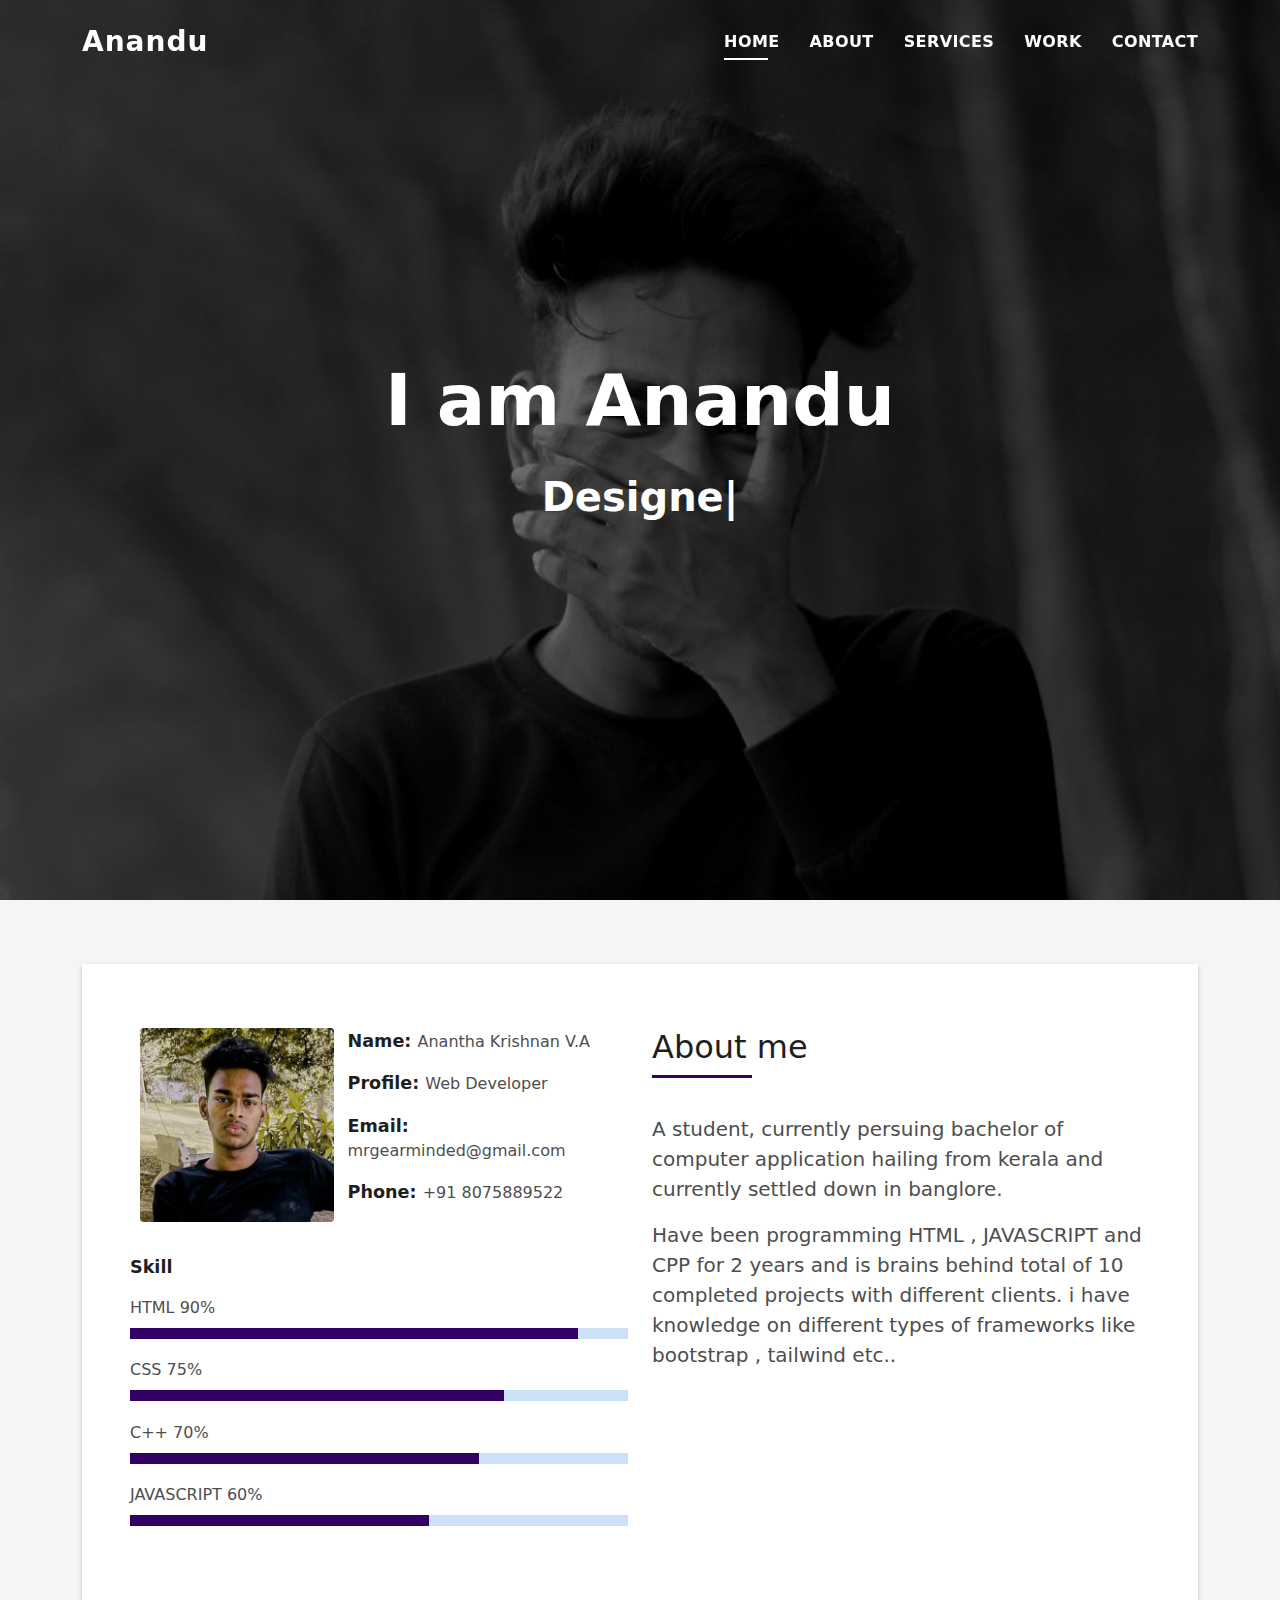
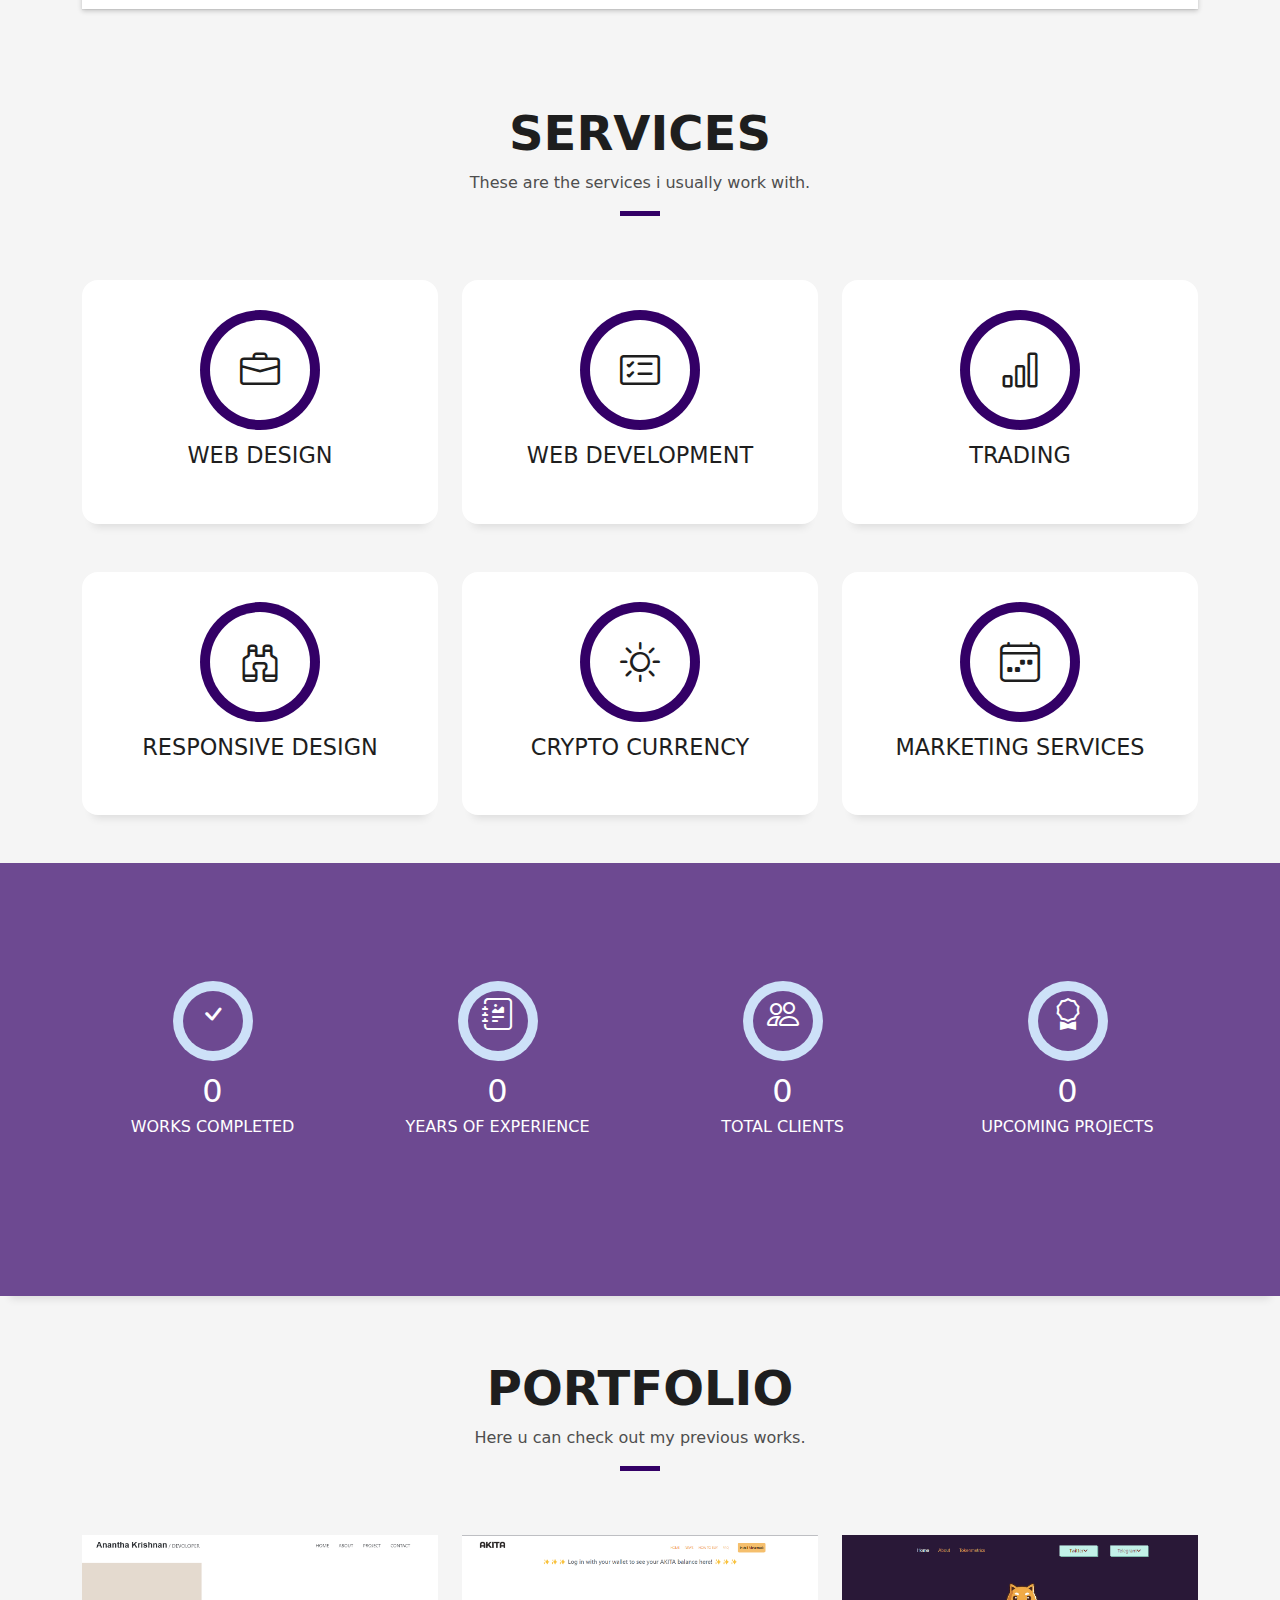
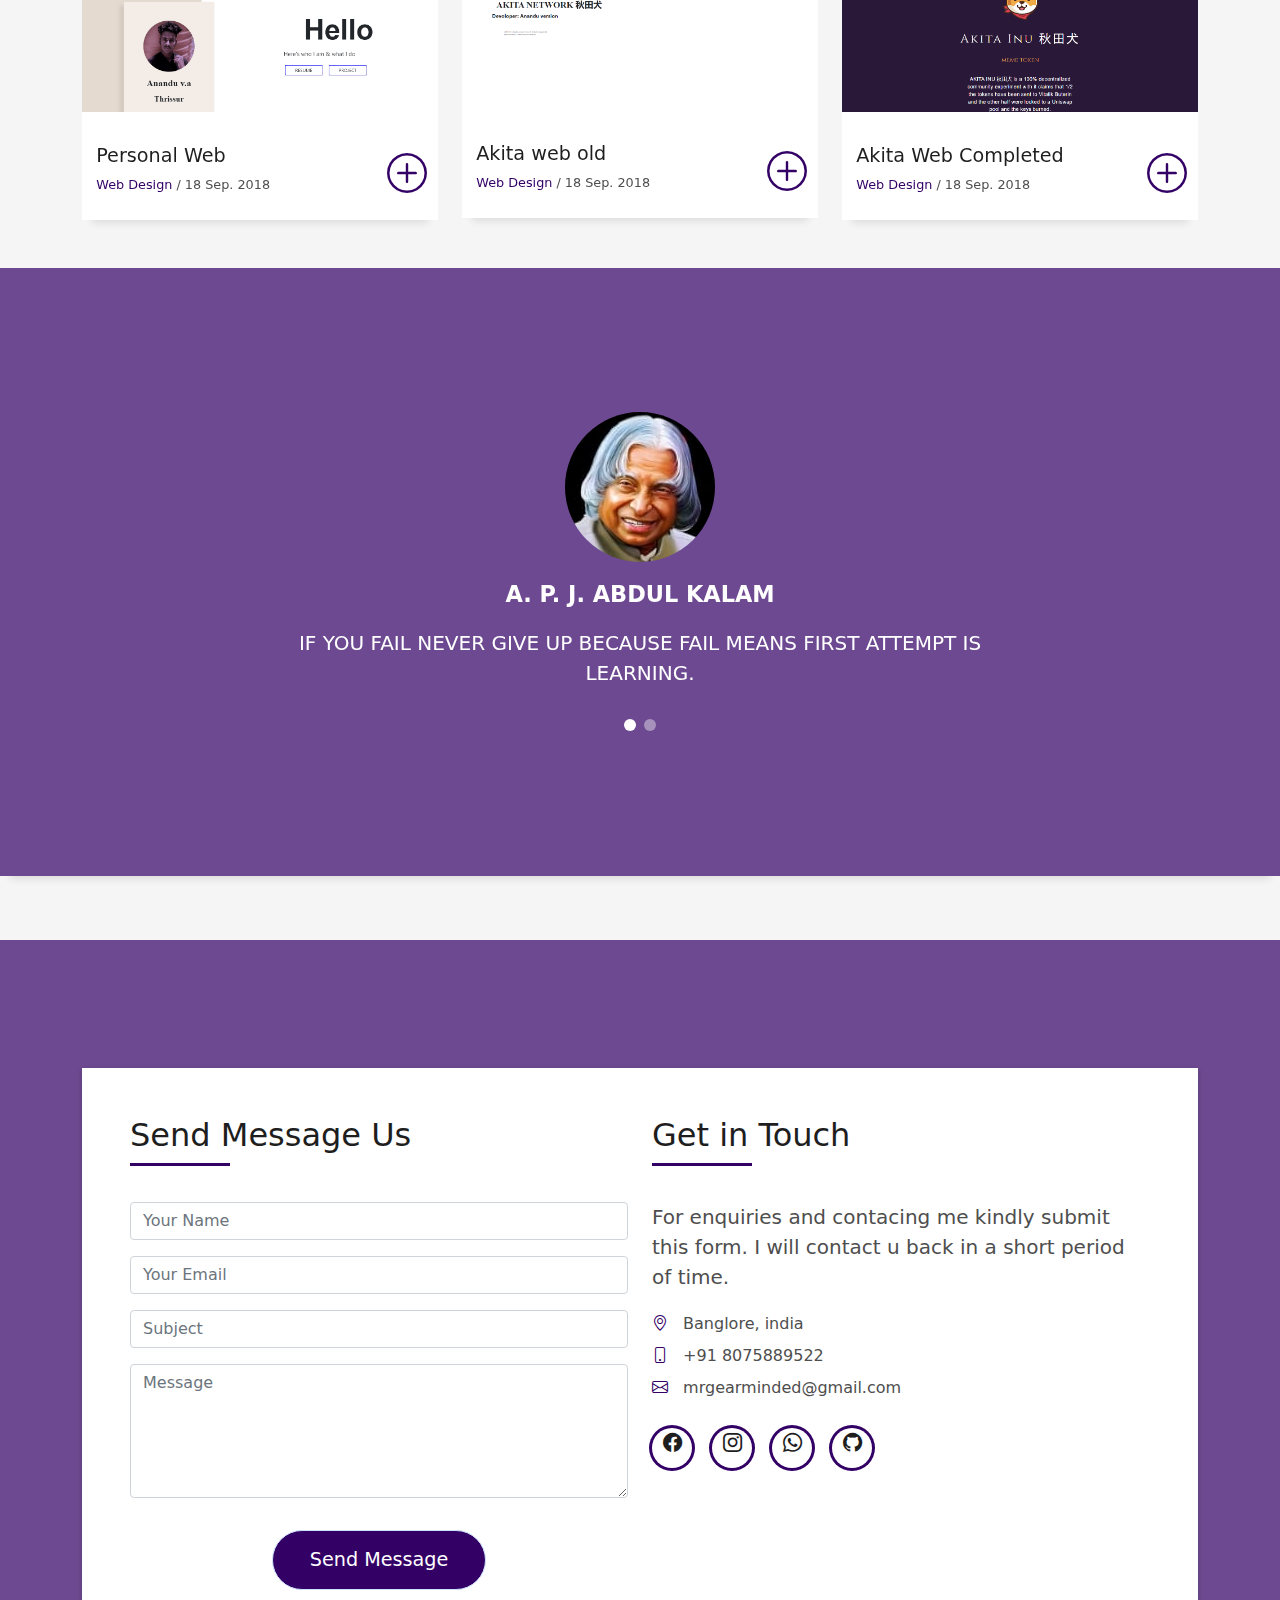
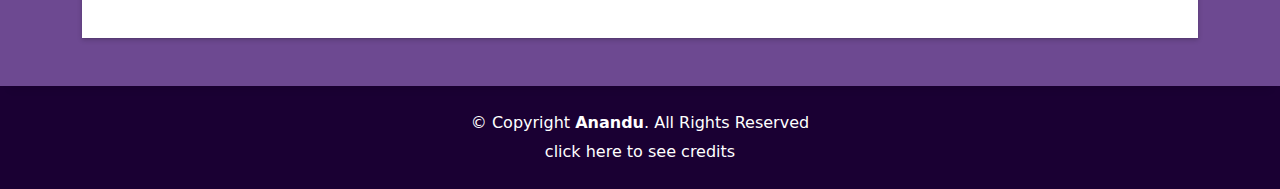
<file: index.html>
<!DOCTYPE html>
<html lang="en">

<head>
  <meta charset="utf-8">
  <meta content="width=device-width, initial-scale=1.0" name="viewport">

  <title>ANANDU V.A</title>
  
  <!-- Start of Async Drift Code -->
<script>
"use strict";

!function() {
  var t = window.driftt = window.drift = window.driftt || [];
  if (!t.init) {
    if (t.invoked) return void (window.console && console.error && console.error("Drift snippet included twice."));
    t.invoked = !0, t.methods = [ "identify", "config", "track", "reset", "debug", "show", "ping", "page", "hide", "off", "on" ], 
    t.factory = function(e) {
      return function() {
        var n = Array.prototype.slice.call(arguments);
        return n.unshift(e), t.push(n), t;
      };
    }, t.methods.forEach(function(e) {
      t[e] = t.factory(e);
    }), t.load = function(t) {
      var e = 3e5, n = Math.ceil(new Date() / e) * e, o = document.createElement("script");
      o.type = "text/javascript", o.async = !0, o.crossorigin = "anonymous", o.src = "https://js.driftt.com/include/" + n + "/" + t + ".js";
      var i = document.getElementsByTagName("script")[0];
      i.parentNode.insertBefore(o, i);
    };
  }
}();
drift.SNIPPET_VERSION = '0.3.1';
drift.load('vd2kaigct7c2');
</script>
<!-- End of Async Drift Code -->
  
  <meta content="" name="description">
  <meta content="" name="keywords">

  <!-- Favicons -->
  <link href="assets/myimg/logo.jpg" rel="icon">
  <link href="assets/img/apple-touch-icon.png" rel="apple-touch-icon">

  <!-- Vendor CSS Files -->
  <link href="assets/vendor/bootstrap/css/bootstrap.min.css" rel="stylesheet">
  <link href="assets/vendor/bootstrap-icons/bootstrap-icons.css" rel="stylesheet">
  <link href="assets/vendor/glightbox/css/glightbox.min.css" rel="stylesheet">
  <link href="assets/vendor/swiper/swiper-bundle.min.css" rel="stylesheet">

  <!-- Template Main CSS File -->
  <link href="assets/css/style.css" rel="stylesheet">

  <script src="https://ajax.googleapis.com/ajax/libs/jquery/3.5.1/jquery.min.js"></script>

</head>

<body>

  <!-- ======= Header ======= -->
  <header id="header" class="fixed-top">
    <div class="container d-flex align-items-center justify-content-between">

      <h1 class="logo"><a href="index.html">Anandu</a></h1>
      <!-- Uncomment below if you prefer to use an image logo -->
      <!-- <a href="index.html" class="logo"><img src="assets/img/logo.png" alt="" class="img-fluid"></a>-->

      <nav id="navbar" class="navbar">
        <ul>
          <li><a class="nav-link scrollto active" href="#hero">Home</a></li>
          <li><a class="nav-link scrollto" href="#about">About</a></li>
          <li><a class="nav-link scrollto" href="#services">Services</a></li>
          <li><a class="nav-link scrollto " href="#work">Work</a></li>





          </li>
          <li><a class="nav-link scrollto" href="#contact">Contact</a></li>
        </ul>
        <i class="bi bi-list mobile-nav-toggle"></i>
      </nav><!-- .navbar -->

    </div>
  </header><!-- End Header -->

  <!-- ======= Hero Section ======= -->
  <div id="hero" class="hero route bg-image" style="background-image: url(assets/myimg/bg.jpeg)">

    <!--image to change-->

    <div class="overlay-itro"></div>
    <div class="hero-content display-table">
      <div class="table-cell">
        <div class="container">
          <!--<p class="display-6 color-d">Hello, world!</p>-->
          <h1 class="hero-title mb-4">I am Anandu</h1>
          <p class="hero-subtitle"><span class="typed" data-typed-items="Designer, Developer,"></span></p>
          <!-- <p class="pt-3"><a class="btn btn-primary btn js-scroll px-4" href="#about" role="button">Learn More</a></p> -->
        </div>
      </div>
    </div>
  </div><!-- End Hero Section -->

  <main id="main">

    <!-- ======= About Section ======= -->
    <section id="about" class="about-mf sect-pt4 route">
      <div class="container">
        <div class="row">
          <div class="col-sm-12">
            <div class="box-shadow-full">
              <div class="row">
                <div class="col-md-6">
                  <div class="row">
                    <div class="col-sm-6 col-md-5">
                      <div class="about-img">
                        <img src="assets/myimg/dp.jpeg" class="img-fluid rounded b-shadow-a" alt="">
                      </div>
                    </div>
                    <div class="col-sm-6 col-md-7">
                      <div class="about-info">
                        <p><span class="title-s">Name: </span> <span>Anantha Krishnan V.A</span></p>
                        <p><span class="title-s">Profile: </span> <span>Web Developer</span></p>
                        <p><span class="title-s">Email: </span> <span>mrgearminded@gmail.com</span></p>
                        <p><span class="title-s">Phone: </span> <span>+91 8075889522</span></p>
                      </div>
                    </div>
                  </div>
                  <div class="skill-mf">
                    <p class="title-s">Skill</p>
                    <span>HTML</span> <span class="pull-right">90%</span>
                    <div class="progress">
                      <div class="progress-bar" role="progressbar" style="width: 90%;" aria-valuenow="90"
                        aria-valuemin="0" aria-valuemax="100"></div>
                    </div>
                    <span>CSS</span> <span class="pull-right">75%</span>
                    <div class="progress">
                      <div class="progress-bar" role="progressbar" style="width: 75%" aria-valuenow="75"
                        aria-valuemin="0" aria-valuemax="100"></div>
                    </div>
                    <span>C++</span> <span class="pull-right">70%</span>
                    <div class="progress">
                      <div class="progress-bar" role="progressbar" style="width: 70%" aria-valuenow="70"
                        aria-valuemin="0" aria-valuemax="100"></div>
                    </div>
                    <span>JAVASCRIPT</span> <span class="pull-right">60%</span>
                    <div class="progress">
                      <div class="progress-bar" role="progressbar" style="width: 60%" aria-valuenow="60"
                        aria-valuemin="0" aria-valuemax="100"></div>
                    </div>
                  </div>
                </div>
                <div class="col-md-6">
                  <div class="about-me pt-4 pt-md-0">
                    <div class="title-box-2">
                      <h5 class="title-left">
                        About me
                      </h5>
                    </div>
                    <p class="lead">
                      A student, currently persuing bachelor of computer application hailing
                      from kerala and currently settled down in banglore.
                    </p>
                    <p class="lead">
                      Have been programming HTML , JAVASCRIPT and CPP for 2 years and is brains behind total of
                      10 completed projects with different clients. i have knowledge on different types of frameworks
                      like bootstrap , tailwind etc..
                    </p>
                    <p class="lead">
                      <!--space here-->
                    </p>
                  </div>
                </div>
              </div>
            </div>
          </div>
        </div>
      </div>
    </section><!-- End About Section -->

    <!-- ======= Services Section ======= -->
    <section id="services" class="services-mf pt-5 route">
      <div class="container">
        <div class="row">
          <div class="col-sm-12">
            <div class="title-box text-center">
              <h3 class="title-a">
                Services
              </h3>
              <p class="subtitle-a">
                These are the services i usually work with.
              </p>
              <div class="line-mf"></div>
            </div>
          </div>
        </div>
        <div class="row">
          <div class="col-md-4">
            <div class="service-box">
              <div class="service-ico">
                <span class="ico-circle"><i class="bi bi-briefcase"></i></span>
              </div>
              <div class="service-content">
                <h2 class="s-title">Web Design</h2>

              </div>
            </div>
          </div>
          <div class="col-md-4">
            <div class="service-box">
              <div class="service-ico">
                <span class="ico-circle"><i class="bi bi-card-checklist"></i></span>
              </div>
              <div class="service-content">
                <h2 class="s-title">Web Development</h2>

              </div>
            </div>
          </div>
          <div class="col-md-4">
            <div class="service-box">
              <div class="service-ico">
                <span class="ico-circle"><i class="bi bi-bar-chart"></i></span>
              </div>
              <div class="service-content">
                <h2 class="s-title">Trading</h2>

              </div>
            </div>
          </div>
          <div class="col-md-4">
            <div class="service-box">
              <div class="service-ico">
                <span class="ico-circle"><i class="bi bi-binoculars"></i></span>
              </div>
              <div class="service-content">
                <h2 class="s-title">Responsive Design</h2>

              </div>
            </div>
          </div>
          <div class="col-md-4">
            <div class="service-box">
              <div class="service-ico">
                <span class="ico-circle"><i class="bi bi-brightness-high"></i></span>
              </div>
              <div class="service-content">
                <h2 class="s-title">Crypto Currency</h2>

              </div>
            </div>
          </div>
          <div class="col-md-4">
            <div class="service-box">
              <div class="service-ico">
                <span class="ico-circle"><i class="bi bi-calendar4-week"></i></span>
              </div>
              <div class="service-content">
                <h2 class="s-title">Marketing Services</h2>

              </div>
            </div>
          </div>
        </div>
      </div>
    </section><!-- End Services Section -->

    <!-- ======= Counter Section ======= -->
    <div class="section-counter paralax-mf bg-image" style="background-image: url(assets/img/counters-bg.jpg)">
      <div class="overlay-mf"></div>
      <div class="container position-relative">
        <div class="row">
          <div class="col-sm-3 col-lg-3">
            <div class="counter-box counter-box pt-4 pt-md-0">
              <div class="counter-ico">
                <span class="ico-circle"><i class="bi bi-check"></i></span>
              </div>
              <div class="counter-num">
                <p data-purecounter-start="0" data-purecounter-end="10" data-purecounter-duration="1"
                  class="counter purecounter"></p>
                <span class="counter-text">WORKS COMPLETED</span>
              </div>
            </div>
          </div>
          <div class="col-sm-3 col-lg-3">
            <div class="counter-box pt-4 pt-md-0">
              <div class="counter-ico">
                <span class="ico-circle"><i class="bi bi-journal-richtext"></i></span>
              </div>
              <div class="counter-num">
                <p data-purecounter-start="0" data-purecounter-end="2" data-purecounter-duration="1"
                  class="counter purecounter"></p>
                <span class="counter-text">YEARS OF EXPERIENCE</span>
              </div>
            </div>
          </div>
          <div class="col-sm-3 col-lg-3">
            <div class="counter-box pt-4 pt-md-0">
              <div class="counter-ico">
                <span class="ico-circle"><i class="bi bi-people"></i></span>
              </div>
              <div class="counter-num">
                <p data-purecounter-start="0" data-purecounter-end="8" data-purecounter-duration="1"
                  class="counter purecounter"></p>
                <span class="counter-text">TOTAL CLIENTS</span>
              </div>
            </div>
          </div>
          <div class="col-sm-3 col-lg-3">
            <div class="counter-box pt-4 pt-md-0">
              <div class="counter-ico">
                <span class="ico-circle"><i class="bi bi-award"></i></span>
              </div>
              <div class="counter-num">
                <p data-purecounter-start="0" data-purecounter-end="6" data-purecounter-duration="1"
                  class="counter purecounter"></p>
                <span class="counter-text">UPCOMING PROJECTS</span>
              </div>
            </div>
          </div>
        </div>
      </div>
    </div><!-- End Counter Section -->

    <!-- ======= Portfolio Section ======= -->
    <section id="work" class="portfolio-mf sect-pt4 route">
      <div class="container">
        <div class="row">
          <div class="col-sm-12">
            <div class="title-box text-center">
              <h3 class="title-a">
                Portfolio
              </h3>
              <p class="subtitle-a">
                Here u can check out my previous works.
              </p>
              <div class="line-mf"></div>
            </div>
          </div>
        </div>
        <div class="row">
          <div class="col-md-4">
            <div class="work-box">
              <a href="assets/myimg/prsnlweb.png" data-gallery="portfolioGallery" class="portfolio-lightbox">
                <div class="work-img">
                  <img src="assets/myimg/prsnlweb.png" alt="" class="img-fluid">
                </div>
              </a>
              <div class="work-content">
                <div class="row">
                  <div class="col-sm-8">
                    <h2 class="w-title">Personal Web</h2>
                    <div class="w-more">
                      <span class="w-ctegory">Web Design</span> / <span class="w-date">18 Sep. 2018</span>
                    </div>
                  </div>
                  <div class="col-sm-4">
                    <div class="w-like">
                      <a href="portfolio-details.html"> <span class="bi bi-plus-circle"></span></a>
                    </div>
                  </div>
                </div>
              </div>
            </div>
          </div>
          <div class="col-md-4">
            <div class="work-box">
              <a href="assets/myimg/akita old.png" data-gallery="portfolioGallery" class="portfolio-lightbox">
                <div class="work-img">
                  <img src="assets/myimg/akita old.png" alt="" class="img-fluid">
                </div>
              </a>
              <div class="work-content">
                <div class="row">
                  <div class="col-sm-8">
                    <h2 class="w-title">Akita web old</h2>
                    <div class="w-more">
                      <span class="w-ctegory">Web Design</span> / <span class="w-date">18 Sep. 2018</span>
                    </div>
                  </div>
                  <div class="col-sm-4">
                    <div class="w-like">
                      <a href="portfolio-details.html"> <span class="bi bi-plus-circle"></span></a>
                    </div>
                  </div>
                </div>
              </div>
            </div>
          </div>
          <div class="col-md-4">
            <div class="work-box">
              <a href="assets/myimg/akitanew.png" data-gallery="portfolioGallery" class="portfolio-lightbox">
                <div class="work-img">
                  <img src="assets/myimg/akitanew.png" alt="" class="img-fluid">
                </div>
              </a>
              <div class="work-content">
                <div class="row">
                  <div class="col-sm-8">
                    <h2 class="w-title">Akita Web Completed</h2>
                    <div class="w-more">
                      <span class="w-ctegory">Web Design</span> / <span class="w-date">18 Sep. 2018</span>
                    </div>
                  </div>
                  <div class="col-sm-4">
                    <div class="w-like">
                      <a href="portfolio-details.html"> <span class="bi bi-plus-circle"></span></a>
                    </div>
                  </div>
                </div>
              </div>
            </div>
          </div>

        </div>
    </section><!-- End Portfolio Section -->

    <!-- ======= Testimonials Section ======= -->
    <div class="testimonials paralax-mf bg-image" style="background-image: url(assets/img/overlay-bg.jpg)">
      <div class="overlay-mf"></div>
      <div class="container">
        <div class="row">
          <div class="col-md-12">

            <div class="testimonials-slider swiper" data-aos="fade-up" data-aos-delay="100">
              <div class="swiper-wrapper">

                <div class="swiper-slide">
                  <div class="testimonial-box">
                    <div class="author-test">
                      <img src="assets/myimg/abj.jpeg" alt="" class="rounded-circle b-shadow-a">
                      <span class="author">A. P. J. Abdul Kalam</span>
                    </div>
                    <div class="content-test">
                      <p class="description lead">
                        IF YOU FAIL NEVER GIVE UP BECAUSE FAIL MEANS FIRST ATTEMPT IS LEARNING.
                      </p>
                    </div>
                  </div>
                </div><!-- End testimonial item -->

                <div class="swiper-slide">
                  <div class="testimonial-box">
                    <div class="author-test">
                      <img src="assets/myimg/cc.jpeg" alt="" class="rounded-circle b-shadow-a">
                      <span class="author">Charlie Chaplin</span>
                    </div>
                    <div class="content-test">
                      <p class="description lead">
                        YOUR FUTURE IS CREATED BY WHAT YOU DO TODAY NOT TOMORROW.
                      </p>
                    </div>
                  </div>
                </div><!-- End testimonial item -->
              </div>
              <div class="swiper-pagination"></div>
            </div>

            <!-- <div id="testimonial-mf" class="owl-carousel owl-theme">
          
        </div> -->
          </div>
        </div>
      </div>
    </div><!-- End Testimonials Section -->



    <!-- ======= Contact Section ======= -->
    <section id="contact" class="paralax-mf footer-paralax bg-image sect-mt4 route"
      style="background-image: url(assets/img/overlay-bg.jpg)">
      <div class="overlay-mf"></div>
      <div class="container">
        <div class="row">
          <div class="col-sm-12">
            <div class="contact-mf">
              <div id="contact" class="box-shadow-full">
                <div class="row">
                  <div class="col-md-6">
                    <div class="title-box-2">
                      <h5 class="title-left">
                        Send Message Us
                      </h5>
                    </div>
                    <div>
                      <form id="submit-form" action="">
                        <div class="row">
                          <div class="col-md-12 mb-3">
                            <div class="form-group">
                              <input type="text" name="name" class="form-control" id="name" placeholder="Your Name"
                                required>
                            </div>
                          </div>
                          <div class="col-md-12 mb-3">
                            <div class="form-group">
                              <input type="email" class="form-control" name="email" id="email" placeholder="Your Email"
                                required>
                            </div>
                          </div>
                          <div class="col-md-12 mb-3">
                            <div class="form-group">
                              <input type="text" class="form-control" name="subject" id="subject" placeholder="Subject"
                                required>
                            </div>
                          </div>
                          <div class="col-md-12">
                            <div class="form-group">
                              <textarea class="form-control" name="message" rows="5" placeholder="Message"
                                required></textarea>
                            </div>
                          </div>
                          <div class="col-md-12 text-center my-3">

                            <div class="error-message"></div>
                            
                          </div>
                          <div class="col-md-12 text-center">
                            <button type="submit" class="button button-a button-big button-rouded">Send Message</button>
                          </div>
                        </div>
                      </form>
                    </div>
                  </div>
                  <div class="col-md-6">
                    <div class="title-box-2 pt-4 pt-md-0">
                      <h5 class="title-left">
                        Get in Touch
                      </h5>
                    </div>
                    <div class="more-info">
                      <p class="lead">
                        For enquiries and contacing me kindly submit this form.
                        I will contact u back in a short period of time.
                      </p>
                      <ul class="list-ico">
                        <li><span class="bi bi-geo-alt"></span> Banglore, india</li>
                        <li><span class="bi bi-phone"></span> +91 8075889522</li>
                        <li><span class="bi bi-envelope"></span> mrgearminded@gmail.com</li>
                      </ul>
                    </div>
                    <div class="socials">
                      <ul>
                        <li><a href="https://www.facebook.com/anantha.krishnanva.1"><span class="ico-circle"><i
                                class="bi bi-facebook"></i></span></a></li>
                        <li><a href="https://www.instagram.com/ig.anandu.46/"><span class="ico-circle"><i
                                class="bi bi-instagram"></i></span></a></li>
                        <li><a href="https://wa.me/+918075889522"><span class="ico-circle"><i
                                class="bi bi-whatsapp"></i></span></a></li>
                        <li><a href="https://github.com/anandu666"><span class="ico-circle"><i
                                class="bi bi-github"></i></span></a></li>
                      </ul>
                    </div>
                  </div>
                </div>
              </div>
            </div>
          </div>
        </div>
      </div>
    </section><!-- End Contact Section -->

  </main><!-- End #main -->

  <!-- ======= Footer ======= -->
  <footer>
    <div class="container">
      <div class="row">
        <div class="col-sm-12">
          <div class="copyright-box">
            <p class="copyright">&copy; Copyright <strong>Anandu</strong>. All Rights Reserved</p>
            <div class="credits">


              <!--credits-->
              <div class="popup" onclick="myFunction()" id="cred">click here to see credits
                <span class="popuptext" id="myPopup">
                  Adhil<br>
                  Athul

                </span>
              </div>

              <script>
                // When the user clicks on <div>, open the popup
                function myFunction() {
                  var popup = document.getElementById("myPopup");
                  popup.classList.toggle("show");
                }
                </script>





            </div>
          </div>
        </div>
      </div>
    </div>
  </footer><!-- End  Footer -->

  <div id="preloader"></div>
  <a href="#" class="back-to-top d-flex align-items-center justify-content-center"><i
      class="bi bi-arrow-up-short"></i></a>

  <!-- Vendor JS Files -->
  <script src="assets/vendor/purecounter/purecounter.js"></script>
  <script src="assets/vendor/bootstrap/js/bootstrap.bundle.min.js"></script>
  <script src="assets/vendor/glightbox/js/glightbox.min.js"></script>
  <script src="assets/vendor/swiper/swiper-bundle.min.js"></script>
  <script src="assets/vendor/typed.js/typed.min.js"></script>
  <script src="assets/vendor/php-email-form/validate.js"></script>

  <!-- Template Main JS File -->
  <script src="assets/js/main.js"></script>

  <script>
    $("#submit-form").submit((e) => {
      e.preventDefault()
      $.ajax({
        url: "https://script.google.com/macros/s/AKfycbyAki_L7fDC1ORpIGLGlc7rEJFhoRslnqDT6tEAow/exec",
        data: $("#submit-form").serialize(),
        method: "post",
        success: function (response) {
          alert("Form submitted successfully")
          window.location.reload()
          //window.location.href="https://google.com"
        },
        error: function (err) {
          alert("Something Error")

        }
      })
    })
  </script>

</body>

</html>
</file>
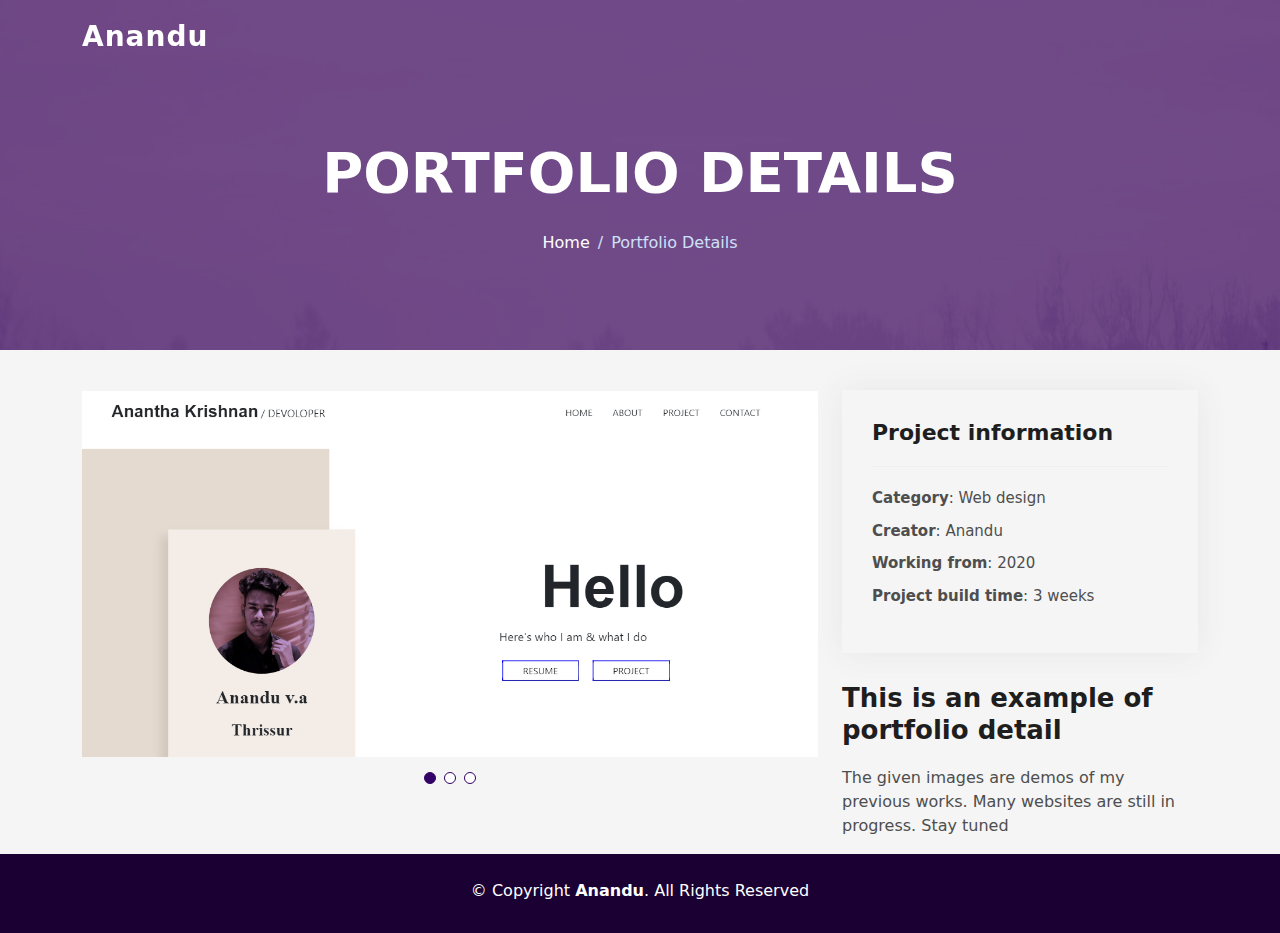
<file: portfolio-details.html>
<!DOCTYPE html>
<html lang="en">

<head>
  <meta charset="utf-8">
  <meta content="width=device-width, initial-scale=1.0" name="viewport">

  <title>Portfolio-info</title>
  <meta content="" name="description">
  <meta content="" name="keywords">

  <!-- Favicons -->
  <link href="assets/myimg/logo.jpg" rel="icon">
  <link href="assets/img/apple-touch-icon.png" rel="apple-touch-icon">

  <!-- Vendor CSS Files -->
  <link href="assets/vendor/bootstrap/css/bootstrap.min.css" rel="stylesheet">
  <link href="assets/vendor/bootstrap-icons/bootstrap-icons.css" rel="stylesheet">
  <link href="assets/vendor/glightbox/css/glightbox.min.css" rel="stylesheet">
  <link href="assets/vendor/swiper/swiper-bundle.min.css" rel="stylesheet">

  <!-- Template Main CSS File -->
  <link href="assets/css/style.css" rel="stylesheet">


</head>

<body>

  <!-- ======= Header ======= -->
  <header id="header" class="fixed-top">
    <div class="container d-flex align-items-center justify-content-between">

      <h1 class="logo"><a href="index.html">Anandu</a></h1>

      <!-- Uncomment below if you prefer to use an image logo -->
      <!-- <a href="index.html" class="logo"><img src="assets/img/logo.png" alt="" class="img-fluid"></a>-->



    </div>
  </header><!-- End Header -->

  <div class="hero hero-single route bg-image" style="background-image: url(assets/img/overlay-bg.jpg)">
    <div class="overlay-mf"></div>
    <div class="hero-content display-table">
      <div class="table-cell">
        <div class="container">
          <h2 class="hero-title mb-4">Portfolio Details</h2>
          <ol class="breadcrumb d-flex justify-content-center">
            <li class="breadcrumb-item">
              <a href="#">Home</a>
            </li>
            <li class="breadcrumb-item active">Portfolio Details</li>
          </ol>
        </div>
      </div>
    </div>
  </div>

  <main id="main">

    <!-- ======= Portfolio Details Section ======= -->
    <section id="portfolio-details" class="portfolio-details">
      <div class="container">

        <div class="row gy-4">

          <div class="col-lg-8">
            <div class="portfolio-details-slider swiper">
              <div class="swiper-wrapper align-items-center">

                <div class="swiper-slide">
                  <img src="assets/myimg/prsnlweb.png" alt="">
                </div>

                <div class="swiper-slide">
                  <img src="assets/myimg/akitanew.png" alt="">
                </div>

                <div class="swiper-slide">
                  <img src="assets/myimg/akita old.png" alt="">
                </div>

              </div>
              <div class="swiper-pagination"></div>
            </div>
          </div>

          <div class="col-lg-4">
            <div class="portfolio-info">
              <h3>Project information</h3>
              <ul>
                <li><strong>Category</strong>: Web design</li>
                <li><strong>Creator</strong>: Anandu</li>
                <li><strong>Working from</strong>: 2020</li>
                <li><strong>Project build time</strong>: 3 weeks</li>
              </ul>
            </div>
            <div class="portfolio-description">
              <h2>This is an example of portfolio detail</h2>
              <p>
                The given images are demos of my previous works. Many websites are still in progress. Stay tuned
              </p>
            </div>
          </div>

        </div>

      </div>
    </section><!-- End Portfolio Details Section -->

  </main><!-- End #main -->

  <!-- ======= Footer ======= -->
  <footer>
    <div class="container">
      <div class="row">
        <div class="col-sm-12">
          <div class="copyright-box">
            <p class="copyright">&copy; Copyright <strong>Anandu</strong>. All Rights Reserved</p>
            <div class="credits">


            </div>
          </div>
        </div>
      </div>
    </div>
  </footer><!-- End  Footer -->

  <div id="preloader"></div>
  <a href="#" class="back-to-top d-flex align-items-center justify-content-center"><i
      class="bi bi-arrow-up-short"></i></a>

  <!-- Vendor JS Files -->
  <script src="assets/vendor/purecounter/purecounter.js"></script>
  <script src="assets/vendor/bootstrap/js/bootstrap.bundle.min.js"></script>
  <script src="assets/vendor/glightbox/js/glightbox.min.js"></script>
  <script src="assets/vendor/swiper/swiper-bundle.min.js"></script>
  <script src="assets/vendor/typed.js/typed.min.js"></script>
  <script src="assets/vendor/php-email-form/validate.js"></script>

  <!-- Template Main JS File -->
  <script src="assets/js/main.js"></script>

</body>

</html>
</file>
<file: assets/css/style.css>
body {
  background-color: #f5f5f5;
  color: #4e4e4e;
}

h1,
h2,
h3,
h4,
h5,
h6 {
  color: #1e1e1e;
}

a {
  color: #1e1e1e;
  text-decoration: none;
  transition: all 0.5s ease-in-out;
}
a:hover {
  color: #330066;
  text-decoration: none;
  transition: all 0.5s ease-in-out;
}

.p-r {
  position: relative;
}

.color-a {
  text-decoration: none;
  color: #330066;
}

.color-d {
  color: #f5f5f5;
}

.color-text-a {
  text-decoration: none;
  color: #4e4e4e;
}

.box-shadow, .card-blog, .work-box, .service-box, .paralax-mf {
  box-shadow: 0 13px 8px -10px rgba(0, 0, 0, 0.1);
}

.box-shadow-a, .button:hover {
  text-decoration: none;
  box-shadow: 0 0 0 4px #cde1f8;
}

.display-5 {
  font-size: 2.5rem;
  font-weight: 300;
  line-height: 1.1;
}

.display-6 {
  font-size: 2rem;
  font-weight: 300;
  line-height: 1.1;
}

.avatar {
  width: 32px;
  height: 32px;
  margin-right: 4px;
  overflow: hidden;
}

.bg-image {
  background-repeat: no-repeat;
  background-attachment: fixed;
  background-size: cover;
  background-position: center center;
}
@media (max-width: 1024px) {
  .bg-image {
    background-attachment: scroll;
  }
}

.overlay-mf {
  background-color: #330066;
}

.overlay-mf {
  position: absolute;
  top: 0;
  left: 0px;
  padding: 0;
  height: 100%;
  width: 100%;
  opacity: 0.7;
}

.paralax-mf {
  position: relative;
  padding: 8rem 0;
}

.display-table {
  width: 100%;
  height: 100%;
  display: table;
}

.table-cell {
  display: table-cell;
  vertical-align: middle;
}

/*--/ Sections /--*/
.sect-4 {
  padding: 4rem 0;
}

.sect-pt4 {
  padding-top: 4rem;
}

.sect-mt4 {
  margin-top: 4rem;
}

/*--/ Title s /--*/
.title-s {
  font-weight: 600;
  color: #1e1e1e;
  font-size: 1.1rem;
}

/*--/ Title A /--*/
.title-box {
  margin-bottom: 4rem;
}

.title-a {
  text-decoration: none;
  font-size: 3rem;
  font-weight: bold;
  text-transform: uppercase;
}

.subtitle-a {
  text-decoration: none;
  color: #4e4e4e;
}

.line-mf {
  width: 40px;
  height: 5px;
  background-color: #330066;
  margin: 0 auto;
}

/*--/ Title Left /--*/
.title-box-2 {
  margin-bottom: 3rem;
}

.title-left {
  font-size: 2rem;
  position: relative;
}
.title-left:before {
  content: "";
  position: absolute;
  height: 3px;
  background-color: #330066;
  width: 100px;
  bottom: -12px;
}

/*------/ Box /------*/
.box-pl2 {
  padding-left: 2rem;
}

.box-shadow-full {
  padding: 3rem 1.25rem;
  position: relative;
  background-color: #fff;
  margin-bottom: 3rem;
  z-index: 2;
  box-shadow: 0 1px 1px 0 rgba(0, 0, 0, 0.06), 0 2px 5px 0 rgba(0, 0, 0, 0.2);
}
@media (min-width: 768px) {
  .box-shadow-full {
    padding: 3rem;
  }
}

/*------/ Socials /------*/
.socials {
  padding: 1.5rem 0;
}
.socials ul li {
  display: inline-block;
}
.socials .ico-circle {
  height: 40px;
  width: 40px;
  font-size: 1.2rem;
  border-radius: 50%;
  line-height: 1.6;
  margin: 0 15px 0 0;
  box-shadow: 0 0 0 3px #330066;
  transition: all 500ms ease;
}
.socials .ico-circle:hover {
  background-color: #330066;
  color: #fff;
  box-shadow: 0 0 0 3px #cde1f8;
  transition: all 500ms ease;
}

/*------/ Ul resect /------*/
.ul-resect, .widget-tags ul, .widget-sidebar .list-sidebar, .box-comments .list-comments, .blog-wrapper .post-meta ul, .list-ico, .socials ul {
  list-style: none;
  padding-left: 0;
  margin-bottom: 0;
}

.list-ico {
  line-height: 2;
}
.list-ico span {
  color: #330066;
  margin-right: 10px;
}

/*------/ Ico Circle /------*/
.ico-circle {
  height: 100px;
  width: 100px;
  font-size: 2rem;
  border-radius: 50%;
  line-height: 1.55;
  margin: 0 auto;
  text-align: center;
  box-shadow: 0 0 0 10px #330066;
  display: block;
}

/*------/ Owl Carousel /------*/
.owl-theme .owl-dots {
  text-align: center;
  margin-top: 18px;
}
.owl-theme .owl-dots .owl-dot {
  display: inline-block;
}
.owl-theme .owl-dots .owl-dot span {
  width: 18px;
  height: 7px;
  margin: 5px 5px;
  background: #cde1f8;
  border: 0px solid #cde1f8;
  display: block;
  transition: all 0.6s ease-in-out;
  cursor: pointer;
}
.owl-theme .owl-dots .owl-dot:hover span {
  background-color: #cde1f8;
}
.owl-theme .owl-dots .owl-dot.active span {
  background-color: #1B1B1B;
  width: 25px;
}

/*--/ Scrolltop s /--*/
.scrolltop-mf {
  position: relative;
  display: none;
}
.scrolltop-mf span {
  z-index: 999;
  position: fixed;
  width: 42px;
  height: 42px;
  background-color: #330066;
  opacity: 0.7;
  font-size: 1.6rem;
  line-height: 1.5;
  text-align: center;
  color: #fff;
  top: auto;
  left: auto;
  right: 30px;
  bottom: 50px;
  cursor: pointer;
  border-radius: 50%;
}

/*--------------------------------------------------------------
# Back to top button
--------------------------------------------------------------*/
.back-to-top {
  position: fixed;
  visibility: hidden;
  opacity: 0;
  right: 15px;
  bottom: 15px;
  z-index: 996;
  background: #330066;
  width: 40px;
  height: 40px;
  border-radius: 50px;
  transition: all 0.4s;
}
.back-to-top i {
  font-size: 28px;
  color: #fff;
  line-height: 0;
}
.back-to-top:hover {
  background: #298eff;
  color: #fff;
}
.back-to-top.active {
  visibility: visible;
  opacity: 1;
}

/*------/ Prelaoder /------*/
#preloader {
  position: fixed;
  top: 0;
  left: 0;
  right: 0;
  bottom: 0;
  z-index: 9999;
  overflow: hidden;
  background: #fff;
}

#preloader:before {
  content: "";
  position: fixed;
  top: calc(50% - 30px);
  left: calc(50% - 30px);
  border: 6px solid #f2f2f2;
  border-top: 6px solid #330066;
  border-radius: 50%;
  width: 60px;
  height: 60px;
  -webkit-animation: animate-preloader 1s linear infinite;
  animation: animate-preloader 1s linear infinite;
}

@-webkit-keyframes animate-preloader {
  0% {
    transform: rotate(0deg);
  }
  100% {
    transform: rotate(360deg);
  }
}

@keyframes animate-preloader {
  0% {
    transform: rotate(0deg);
  }
  100% {
    transform: rotate(360deg);
  }
}
/*------/ Button /------*/
.button {
  display: inline-block;
  padding: 0.3rem 0.6rem;
  text-align: center;
  vertical-align: middle;
  -webkit-user-select: none;
  -moz-user-select: none;
  user-select: none;
  font-size: 1rem;
  border-radius: 0.3rem;
  border: 1px solid transparent;
  transition: all 500ms ease;
  cursor: pointer;
}
.button:focus {
  outline: 0;
}
.button:hover {
  background-color: #0062d3;
  color: #fff;
  transition: all 500ms ease;
}

.button-a {
  text-decoration: none;
  background-color: #330066;
  color: #fff;
  border-color: #cde1f8;
}

.button-big {
  padding: 0.9rem 2.3rem;
  font-size: 1.2rem;
}

.button-rouded {
  border-radius: 5rem;
}

.btn-lg {
  padding: 0.5rem 1rem;
  font-size: 1.25rem;
  line-height: 1.5;
  border-radius: 0.3rem;
}

/*--------------------------------------------------------------
# Header
--------------------------------------------------------------*/
#header {
  transition: all 0.5s;
  z-index: 997;
  padding: 20px 0;
}
#header .logo {
  font-size: 28px;
  margin: 0;
  padding: 0;
  font-weight: 600;
  letter-spacing: 1px;
}
#header .logo a {
  color: #fff;
}
#header .logo img {
  max-height: 40px;
}
#header.header-scrolled {
  background: rgba(0, 0, 0, 0.9);
  padding: 12px 0;
}

/*--------------------------------------------------------------
# Navigation Menu
--------------------------------------------------------------*/
/**
* Desktop Navigation 
*/
.navbar {
  padding: 0;
}
.navbar ul {
  margin: 0;
  padding: 0;
  display: flex;
  list-style: none;
  align-items: center;
}
.navbar li {
  position: relative;
}
.navbar > ul > li {
  white-space: nowrap;
  padding: 10px 0 10px 30px;
}
.navbar a, .navbar a:focus {
  display: flex;
  align-items: center;
  justify-content: space-between;
  color: #fff;
  font-size: 16px;
  font-weight: 600;
  padding: 0;
  white-space: nowrap;
  transition: 0.3s;
  letter-spacing: 0.4px;
  position: relative;
  text-transform: uppercase;
}
.navbar a i, .navbar a:focus i {
  font-size: 12px;
  line-height: 0;
  margin-left: 5px;
}
.navbar > ul > li > a:before {
  content: "";
  position: absolute;
  width: 100%;
  height: 2px;
  bottom: -6px;
  left: 0;
  width: 0;
  background-color: #fff;
  visibility: hidden;
  transition: all 0.3s ease-in-out 0s;
}
.navbar a:hover:before, .navbar li:hover > a:before, .navbar .active:before {
  visibility: visible;
  width: 80%;
}
.navbar a:hover, .navbar .active, .navbar .active:focus, .navbar li:hover > a {
  color: #fff;
}
.navbar .dropdown ul {
  display: block;
  position: absolute;
  left: 30px;
  top: calc(100% + 30px);
  margin: 0;
  padding: 10px 0;
  z-index: 99;
  opacity: 0;
  visibility: hidden;
  background: #fff;
  box-shadow: 0px 0px 30px rgba(127, 137, 161, 0.25);
  transition: 0.3s;
}
.navbar .dropdown ul li {
  min-width: 200px;
}
.navbar .dropdown ul a {
  padding: 10px 20px;
  font-size: 14px;
  text-transform: none;
  color: #4e4e4e;
}
.navbar .dropdown ul a i {
  font-size: 12px;
}
.navbar .dropdown ul a:hover, .navbar .dropdown ul .active:hover, .navbar .dropdown ul li:hover > a {
  color: #330066;
}
.navbar .dropdown:hover > ul {
  opacity: 1;
  top: 100%;
  visibility: visible;
}
.navbar .dropdown .dropdown ul {
  top: 0;
  left: calc(100% - 30px);
  visibility: hidden;
}
.navbar .dropdown .dropdown:hover > ul {
  opacity: 1;
  top: 0;
  left: 100%;
  visibility: visible;
}
@media (max-width: 1366px) {
  .navbar .dropdown .dropdown ul {
    left: -90%;
  }
  .navbar .dropdown .dropdown:hover > ul {
    left: -100%;
  }
}

/**
* Mobile Navigation 
*/
.mobile-nav-toggle {
  color: #fff;
  font-size: 28px;
  cursor: pointer;
  display: none;
  line-height: 0;
  transition: 0.5s;
}

@media (max-width: 991px) {
  .mobile-nav-toggle {
    display: block;
  }

  .navbar ul {
    display: none;
  }
}
.navbar-mobile {
  position: fixed;
  overflow: hidden;
  top: 0;
  right: 0;
  left: 0;
  bottom: 0;
  background: rgba(78, 78, 78, 0.9);
  transition: 0.3s;
  z-index: 999;
}
.navbar-mobile .mobile-nav-toggle {
  position: absolute;
  top: 15px;
  right: 15px;
}
.navbar-mobile ul {
  display: block;
  position: absolute;
  top: 55px;
  right: 15px;
  bottom: 15px;
  left: 15px;
  padding: 10px 0;
  background-color: #fff;
  overflow-y: auto;
  transition: 0.3s;
}
.navbar-mobile > ul > li {
  padding: 0;
}
.navbar-mobile a:hover:before, .navbar-mobile li:hover > a:before, .navbar-mobile .active:before {
  visibility: hidden;
}
.navbar-mobile a, .navbar-mobile a:focus {
  padding: 10px 20px;
  font-size: 15px;
  color: #4e4e4e;
}
.navbar-mobile a:hover, .navbar-mobile .active, .navbar-mobile li:hover > a {
  color: #330066;
}
.navbar-mobile .getstarted, .navbar-mobile .getstarted:focus {
  margin: 15px;
}
.navbar-mobile .dropdown ul {
  position: static;
  display: none;
  margin: 10px 20px;
  padding: 10px 0;
  z-index: 99;
  opacity: 1;
  visibility: visible;
  background: #fff;
  box-shadow: 0px 0px 30px rgba(127, 137, 161, 0.25);
}
.navbar-mobile .dropdown ul li {
  min-width: 200px;
}
.navbar-mobile .dropdown ul a {
  padding: 10px 20px;
}
.navbar-mobile .dropdown ul a i {
  font-size: 12px;
}
.navbar-mobile .dropdown ul a:hover, .navbar-mobile .dropdown ul .active:hover, .navbar-mobile .dropdown ul li:hover > a {
  color: #330066;
}
.navbar-mobile .dropdown > .dropdown-active {
  display: block;
}

/*--------------------------------------------------------------
# Hero Section
--------------------------------------------------------------*/
.hero {
  height: 100vh;
  position: relative;
  color: #fff;
}
.hero .hero-content {
  text-align: center;
  position: absolute;
}
.hero .overlay-itro {
  background-color: rgba(0, 0, 0, 0.6);
  position: absolute;
  top: 0;
  left: 0px;
  padding: 0;
  height: 100%;
  width: 100%;
  opacity: 0.9;
}
.hero .hero-title {
  color: #fff;
  font-weight: 600;
  font-size: 3rem;
}
@media (min-width: 768px) {
  .hero .hero-title {
    font-size: 4.5rem;
  }
}
.hero .hero-subtitle {
  font-size: 1.5rem;
  font-weight: 600;
}
@media (min-width: 768px) {
  .hero .hero-subtitle {
    font-size: 2.5rem;
  }
}
.hero .text-slider-items {
  display: none;
}

.hero-single {
  height: 350px;
}
.hero-single .hero-content {
  margin-top: 30px;
}
.hero-single .hero-title {
  text-transform: uppercase;
  font-size: 3rem;
}
@media (min-width: 768px) {
  .hero-single .hero-title {
    font-size: 3.5rem;
  }
}
.hero-single .breadcrumb {
  background-color: transparent;
  color: #330066;
}
.hero-single .breadcrumb .breadcrumb-item:before {
  color: #cde1f8;
}
.hero-single .breadcrumb .breadcrumb-item.active {
  color: #cde1f8;
}
.hero-single .breadcrumb a {
  color: #fff;
}

/*--------------------------------------------------------------
# About
--------------------------------------------------------------*/
.about-mf .box-shadow-full {
  padding-top: 4rem;
  padding-bottom: 4rem;
}
.about-mf .about-img {
  margin-bottom: 2rem;
}
.about-mf .about-img img {
  margin-left: 10px;
}
@media (min-width: 767px) {
  .about-mf .box-pl2 {
    margin-top: 3rem;
    padding-left: 0rem;
  }
}

.skill-mf span {
  color: #4e4e4e;
}
.skill-mf .progress {
  background-color: #cde1f8;
  margin: 0.5rem 0 1.2rem 0;
  border-radius: 0;
  height: 0.7rem;
}
.skill-mf .progress .progress-bar {
  height: 0.7rem;
  background-color:  #330066;
}

/*--------------------------------------------------------------
# Services
--------------------------------------------------------------*/
.service-box {
  background-color: #fff;
  padding: 2.5rem 1.3rem;
  border-radius: 1rem;
  margin-bottom: 3rem;
  text-align: center;
}
.service-box:hover .ico-circle {
  transition: all 500ms ease;
  color: #fff;
  background-color: #330066;
  box-shadow: 0 0 0 10px #cde1f8;
}
.service-box .service-ico {
  margin-bottom: 1rem;
  color: #1e1e1e;
}
.service-box .ico-circle {
  transition: all 500ms ease;
  display: inline-flex;
  align-items: center;
  justify-content: center;
}
.service-box .ico-circle i {
  line-height: 0;
  font-size: 40px;
}
.service-box .s-title {
  font-size: 1.4rem;
  text-transform: uppercase;
  text-align: center;
  padding: 0.4rem 0;
}
.service-box .s-description {
  color: #4e4e4e;
}

/*--------------------------------------------------------------
# Counter
--------------------------------------------------------------*/
.counter-box {
  color: #fff;
  text-align: center;
}
@media (min-width: 577px) {
  .counter-box {
    margin-bottom: 1.8rem;
  }
}

.counter-ico {
  margin-bottom: 1rem;
}
.counter-ico .ico-circle {
  height: 60px;
  width: 60px;
  line-height: 1.5;
  box-shadow: 0 0 0 10px #cde1f8;
}

.counter-num .counter {
  font-size: 2rem;
  margin-bottom: 0;
}

/*--------------------------------------------------------------
# Portfolio
--------------------------------------------------------------*/
.work-box {
  margin-bottom: 3rem;
  -webkit-backface-visibility: hidden;
  backface-visibility: hidden;
  background-color: #fff;
  
}
.work-box:hover img {
  transform: scale(1.3);
}

.work-img {
  display: block;
  overflow: hidden;
}
.work-img img {
  transition: all 1s;
}

.work-content {
  padding: 2rem 3% 1rem 4%;
}
.work-content .w-more {
  color: #4e4e4e;
  font-size: 0.8rem;
}
.work-content .w-more .w-ctegory {
  color: #330066;
}
.work-content .w-like {
  font-size: 2.5rem;
  color: #330066;
  float: right;
}
.work-content .w-like a {
  color: #330066;
}
.work-content .w-like .num-like {
  font-size: 0.7rem;
}

.w-title {
  font-size: 1.2rem;
  
}

/*--------------------------------------------------------------
# Portfolio Details
--------------------------------------------------------------*/
.portfolio-details {
  padding-top: 40px;
}
.portfolio-details .portfolio-details-slider img {
  width: 100%;
}
.portfolio-details .portfolio-details-slider .swiper-pagination {
  margin-top: 20px;
  position: relative;
}
.portfolio-details .portfolio-details-slider .swiper-pagination .swiper-pagination-bullet {
  width: 12px;
  height: 12px;
  background-color: #fff;
  opacity: 1;
  border: 1px solid #330066;
}
.portfolio-details .portfolio-details-slider .swiper-pagination .swiper-pagination-bullet-active {
  background-color: #330066;
}
.portfolio-details .portfolio-info {
  padding: 30px;
  box-shadow: 0px 0 30px rgba(78, 78, 78, 0.08);
}
.portfolio-details .portfolio-info h3 {
  font-size: 22px;
  font-weight: 700;
  margin-bottom: 20px;
  padding-bottom: 20px;
  border-bottom: 1px solid #eee;
}
.portfolio-details .portfolio-info ul {
  list-style: none;
  padding: 0;
  font-size: 15px;
}
.portfolio-details .portfolio-info ul li + li {
  margin-top: 10px;
}
.portfolio-details .portfolio-description {
  padding-top: 30px;
}
.portfolio-details .portfolio-description h2 {
  font-size: 26px;
  font-weight: 700;
  margin-bottom: 20px;
}
.portfolio-details .portfolio-description p {
  padding: 0;
}

/*--------------------------------------------------------------
# Testimonials
--------------------------------------------------------------*/
.testimonial-box {
  color: #fff;
  text-align: center;
}
.testimonial-box .author-test {
  margin-top: 1rem;
}
.testimonial-box .author-test img {
  margin: 0 auto;
}
.testimonial-box .author {
  color: #fff;
  text-transform: uppercase;
  font-weight: 600;
  margin: 1rem 0;
  display: block;
  font-size: 1.4rem;
}
.testimonial-box .comit {
  font-size: 2rem;
  color: #330066;
  background-color: #fff;
  width: 52px;
  height: 52px;
  display: block;
  margin: 0 auto;
  border-radius: 50%;
  line-height: 1.6;
}
@media (min-width: 768px) {
  .testimonial-box .description {
    padding: 0 5rem;
  }
}
@media (min-width: 992px) {
  .testimonial-box .description {
    padding: 0 8rem;
  }
}
@media (min-width: 1200px) {
  .testimonial-box .description {
    padding: 0 13rem;
  }
}

.swiper-pagination {
  margin-top: 20px;
  position: relative;
}
.swiper-pagination .swiper-pagination-bullet {
  width: 12px;
  height: 12px;
  background-color: rgba(255, 255, 255, 0.4);
  opacity: 1;
}
.swiper-pagination .swiper-pagination-bullet-active {
  background-color: #fff;
}

/*--------------------------------------------------------------
# Contact
--------------------------------------------------------------*/
.footer-paralax {
  padding: 4rem 0 0 0;
}

.contact-mf {
  margin-top: 4rem;
}
@media (min-width: 767px) {
  .contact-mf .box-pl2 {
    margin-top: 3rem;
    padding-left: 0rem;
  }
}

.php-email-form .error-message {
  display: none;
  color: #fff;
  background: #ed3c0d;
  text-align: center;
  padding: 15px;
  font-weight: 600;
}
.php-email-form .sent-message {
  display: none;
  color: #fff;
  background: #18d26e;
  text-align: center;
  padding: 15px;
  font-weight: 600;
}
.php-email-form .loading {
  display: none;
  background: #fff;
  text-align: center;
  padding: 15px;
}
.php-email-form .loading:before {
  content: "";
  display: inline-block;
  border-radius: 50%;
  width: 24px;
  height: 24px;
  margin: 0 10px -6px 0;
  border: 3px solid #18d26e;
  border-top-color: #eee;
  -webkit-animation: animate-loading 1s linear infinite;
  animation: animate-loading 1s linear infinite;
}
.php-email-form input, .php-email-form textarea {
  border-radius: 0;
  box-shadow: none;
  font-size: 14px;
}
.php-email-form input:focus, .php-email-form textarea:focus {
  border-color: #330066;
}
.php-email-form input {
  padding: 10px 15px;
}
.php-email-form textarea {
  padding: 12px 15px;
  margin-bottom: 0;
}
.php-email-form button[type=submit] {
  background: #330066;
  border: 0;
  padding: 10px 24px;
  color: #fff;
  transition: 0.4s;
}
.php-email-form button[type=submit]:hover {
  background: #3393ff;
}

@-webkit-keyframes animate-loading {
  0% {
    transform: rotate(0deg);
  }
  100% {
    transform: rotate(360deg);
  }
}

@keyframes animate-loading {
  0% {
    transform: rotate(0deg);
  }
  100% {
    transform: rotate(360deg);
  }
}
/*--------------------------------------------------------------
# Blog
--------------------------------------------------------------*/
@media (min-width: 767px) {
  .card-blog {
    margin-bottom: 3rem;
  }
}
.card-blog .card-body {
  position: relative;
}
.card-blog .card-category-box {
  position: absolute;
  text-align: center;
  top: -16px;
  left: 15px;
  right: 15px;
  line-height: 25px;
  overflow: hidden;
}
.card-blog .card-category {
  display: inline-block;
  color: #fff;
  padding: 0 15px 5px;
  overflow: hidden;
  background-color: #330066;
  border-radius: 4px;
}
.card-blog .card-category .category {
  color: #fff;
  display: inline-block;
  text-transform: uppercase;
  font-size: 0.7rem;
  letter-spacing: 0.1px;
  margin-bottom: 0;
}
.card-blog .card-title {
  font-size: 1.3rem;
  margin-top: 0.6rem;
}
.card-blog .card-description {
  color: #4e4e4e;
}
.card-blog .post-author {
  display: inline-block;
}
.card-blog .post-date {
  color: #4e4e4e;
  display: inline-block;
  float: right;
}

/*--------------------------------------------------------------
# Blog Single
--------------------------------------------------------------*/
.post-box,
.form-comments,
.box-comments,
.widget-sidebar {
  padding: 2rem;
  background-color: #fff;
  margin-bottom: 3rem;
}
@media (min-width: 768px) {
  .post-box,
.form-comments,
.box-comments,
.widget-sidebar {
    padding: 3rem;
  }
}

.blog-wrapper .article-title {
  font-size: 1.5rem;
}
@media (min-width: 768px) {
  .blog-wrapper .article-title {
    font-size: 1.9rem;
  }
}
.blog-wrapper .post-meta {
  margin: 1rem 0;
}
.blog-wrapper .post-meta ul {
  border-left: 4px solid #330066;
  margin-top: 1rem;
}
.blog-wrapper .post-meta ul li {
  display: inline-block;
  margin-left: 15px;
}
.blog-wrapper .post-meta ul a {
  color: #330066;
}
.blog-wrapper .post-meta ul span {
  color: #1e1e1e;
}
.blog-wrapper .blockquote {
  border-left: 4px solid #330066;
  padding: 18px;
  font-style: italic;
}

/*------/ Comments /------*/
.box-comments .list-comments li {
  padding-bottom: 40px;
}
.box-comments .list-comments .comment-avatar {
  display: table-cell;
  vertical-align: top;
}
.box-comments .list-comments .comment-avatar img {
  width: 80px;
  height: 80px;
}
.box-comments .list-comments .comment-author {
  font-size: 1.3rem;
}
@media (min-width: 768px) {
  .box-comments .list-comments .comment-author {
    font-size: 1.5rem;
  }
}
.box-comments .list-comments .comment-details {
  display: table-cell;
  vertical-align: top;
  padding-left: 25px;
}
.box-comments .list-comments a {
  color: #330066;
}
.box-comments .list-comments span {
  color: #1e1e1e;
  font-style: italic;
}
.box-comments .comment-children {
  margin-left: 40px;
}

/*------/ Sidebar /------*/
.widget-sidebar .sidebar-title {
  font-size: 1.6rem;
  font-weight: 600;
  border-left: 5px solid #330066;
  padding-left: 15px;
  text-transform: uppercase;
  margin-bottom: 1.5rem;
}
.widget-sidebar .list-sidebar li {
  position: relative;
  padding: 6px 0 6px 24px;
}
.widget-sidebar .list-sidebar li:before {
  position: absolute;
  content: "";
  width: 10px;
  height: 1px;
  left: 0;
  background-color: #330066;
  top: 20px;
}

.sidebar-search input {
  background-color: #fff;
  border-radius: 0;
  transition: all 0.5s ease-in-out;
}
.sidebar-search .btn-search {
  background-color: #330066;
  border-color: #330066;
  border-radius: 0;
  padding-left: 20px;
  padding-right: 20px;
}

.widget-tags ul li {
  display: inline-block;
  background-color: #330066;
  padding: 0.2rem 0.6rem;
  margin-bottom: 0.5rem;
  border-radius: 15px;
}
.widget-tags ul li a {
  color: #fff;
}

/*--------------------------------------------------------------
# Footer
--------------------------------------------------------------*/
footer {
  text-align: center;
  color: #fff;
  padding: 25px 0;
  background: #1a0033;
}
footer .copyright {
  margin-bottom: 0.3rem;
}
footer .credits {
  margin-bottom: 0;
}
footer .credits a {
  color: #fff;
}




/*-----    
credits
------*/





/* Popup container */
.popup {
  position: relative;
  display: inline-block;
  cursor: pointer;
}

/* The actual popup (appears on top) */
.popup .popuptext {
  visibility: hidden;
  width: 160px;
  background-color: #555;
  color: #fff;
  text-align: center;
  border-radius: 6px;
  padding: 8px 0;
  position: absolute;
  z-index: 1;
  bottom: 125%;
  left: 50%;
  margin-left: -80px;
}

/* Popup arrow */
.popup .popuptext::after {
  content: "";
  position: absolute;
  top: 100%;
  left: 50%;
  margin-left: -5px;
  border-width: 5px;
  border-style: solid;
  border-color: #555 transparent transparent transparent;
}

/* Toggle this class when clicking on the popup container (hide and show the popup) */
.popup .show {
  visibility: visible;
  -webkit-animation: fadeIn 1s;
  animation: fadeIn 1s
}

/* Add animation (fade in the popup) */
@-webkit-keyframes fadeIn {
  from {opacity: 0;}
  to {opacity: 1;}
}

@keyframes fadeIn {
  from {opacity: 0;}
  to {opacity:1 ;}
}

/*end of credit popup*/


.cred{
  font-family: 'Courier New', Courier, monospace;
  font-size: 5px;
}
</file>
